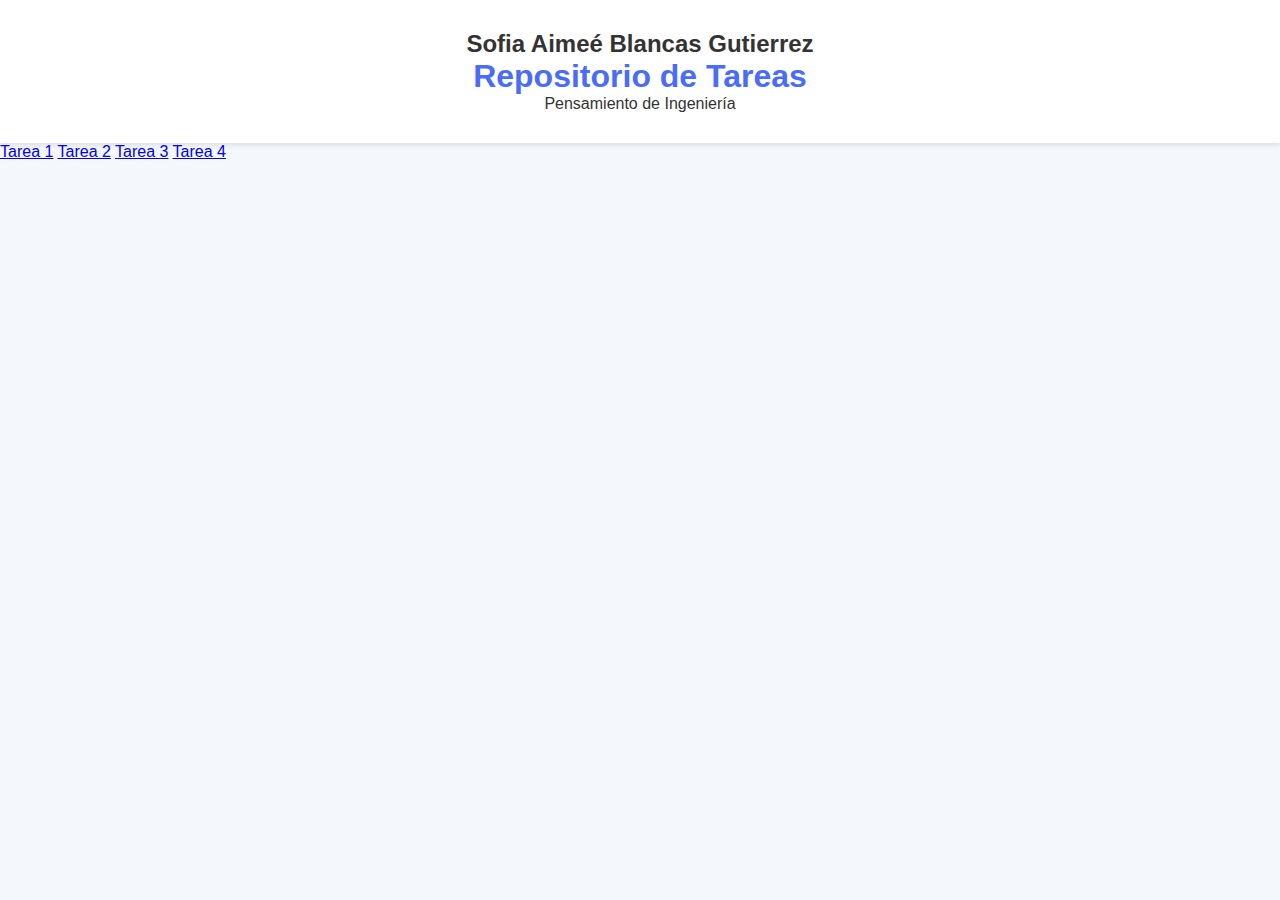
<file: index.html>
<!DOCTYPE html>
<html lang="es">
<head>
    <meta charset="UTF-8">
    <title>Repositorio de Tareas</title>
    <link rel="stylesheet" href="styles.css">
</head>
<body>

    <header>
        <h2 class="nombre">Sofia Aimeé Blancas Gutierrez</h2>
        <h1>Repositorio de Tareas</h1>
        <p class="materia">Pensamiento de Ingeniería</p>
    </header>

    <section class="contenedor">

        <a href="tarea1/index.html" class="card">Tarea 1</a>
        <a href="tarea2/index.html" class="card">Tarea 2</a>
        <a href="tarea3/index.html" class="card">Tarea 3</a>
        <a href="tarea4/index.html" class="card">Tarea 4</a>

    </section>

</body>
</html>
</file>
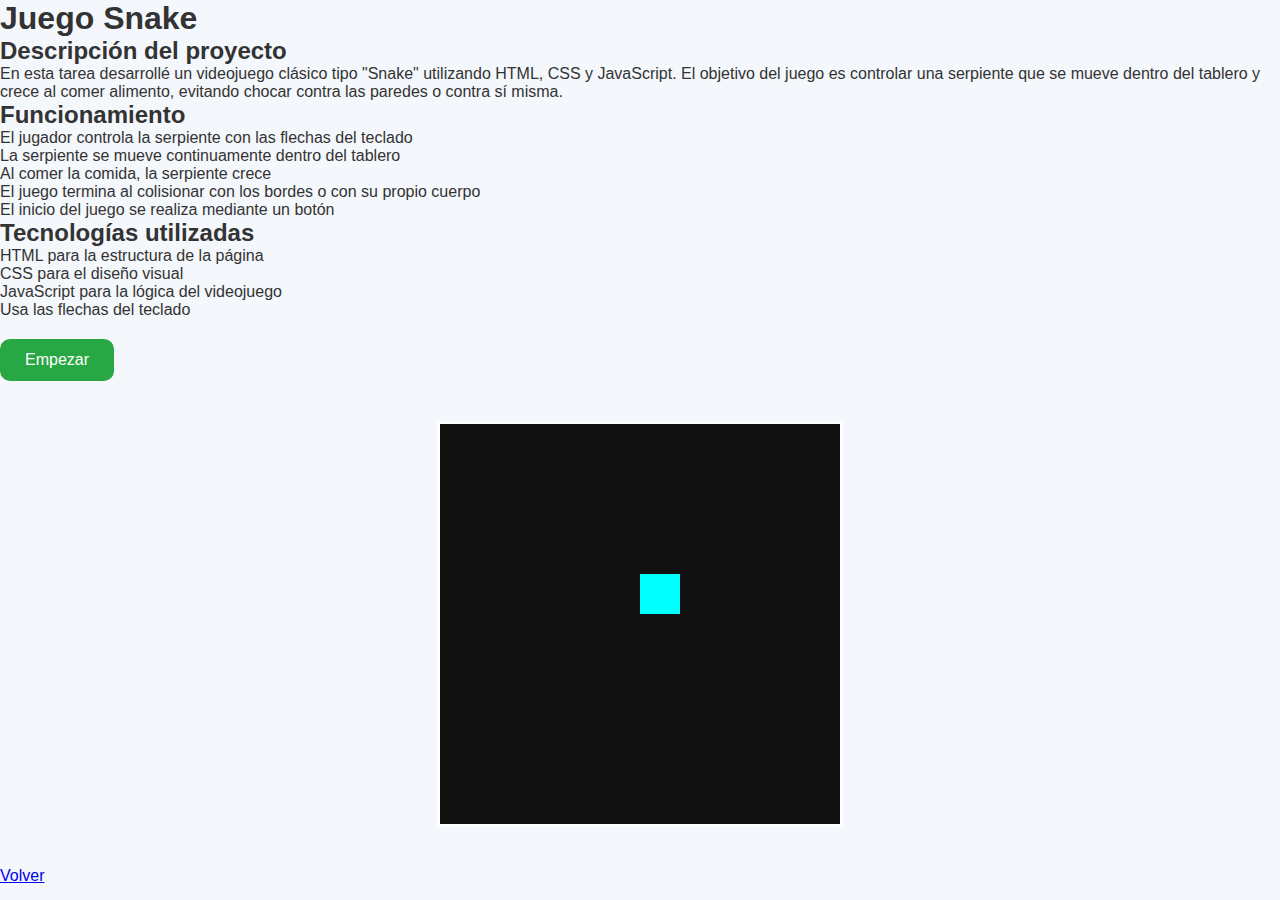
<file: tareas/tarea-01.html>
<!DOCTYPE html>
<html lang="es">

<head>
<meta charset="UTF-8">
<title>Tarea 1 - Snake</title>
<link rel="stylesheet" href="../styles.css">

<style>
canvas{
    background:#111;
    display:block;
    margin:40px auto;
    border:3px solid white;
}

button{
    margin-top:20px;
    padding:12px 25px;
    font-size:16px;
    border:none;
    border-radius:10px;
    background:#28a745;
    color:white;
    cursor:pointer;
    transition:0.3s;
}

button:hover{
    background:#218838;
}
</style>

</head>

<body>

<h1>Juego Snake</h1>

<!-- 🔽 INFO COMPLETA -->
<h2>Descripción del proyecto</h2>
<p>
En esta tarea desarrollé un videojuego clásico tipo "Snake" utilizando HTML, CSS y JavaScript.
El objetivo del juego es controlar una serpiente que se mueve dentro del tablero y crece al comer alimento,
evitando chocar contra las paredes o contra sí misma.
</p>

<h2>Funcionamiento</h2>
<ul>
<li>El jugador controla la serpiente con las flechas del teclado</li>
<li>La serpiente se mueve continuamente dentro del tablero</li>
<li>Al comer la comida, la serpiente crece</li>
<li>El juego termina al colisionar con los bordes o con su propio cuerpo</li>
<li>El inicio del juego se realiza mediante un botón</li>
</ul>

<h2>Tecnologías utilizadas</h2>
<ul>
<li>HTML para la estructura de la página</li>
<li>CSS para el diseño visual</li>
<li>JavaScript para la lógica del videojuego</li>
</ul>
<!-- 🔼 FIN INFO -->

<p>Usa las flechas del teclado</p>

<!-- BOTÓN -->
<button onclick="iniciarJuego()">Empezar</button>

<canvas id="game" width="400" height="400"></canvas>

<a href="../index.html">Volver</a>

<script src="juego.js"></script>

</body>
</html>
</file>
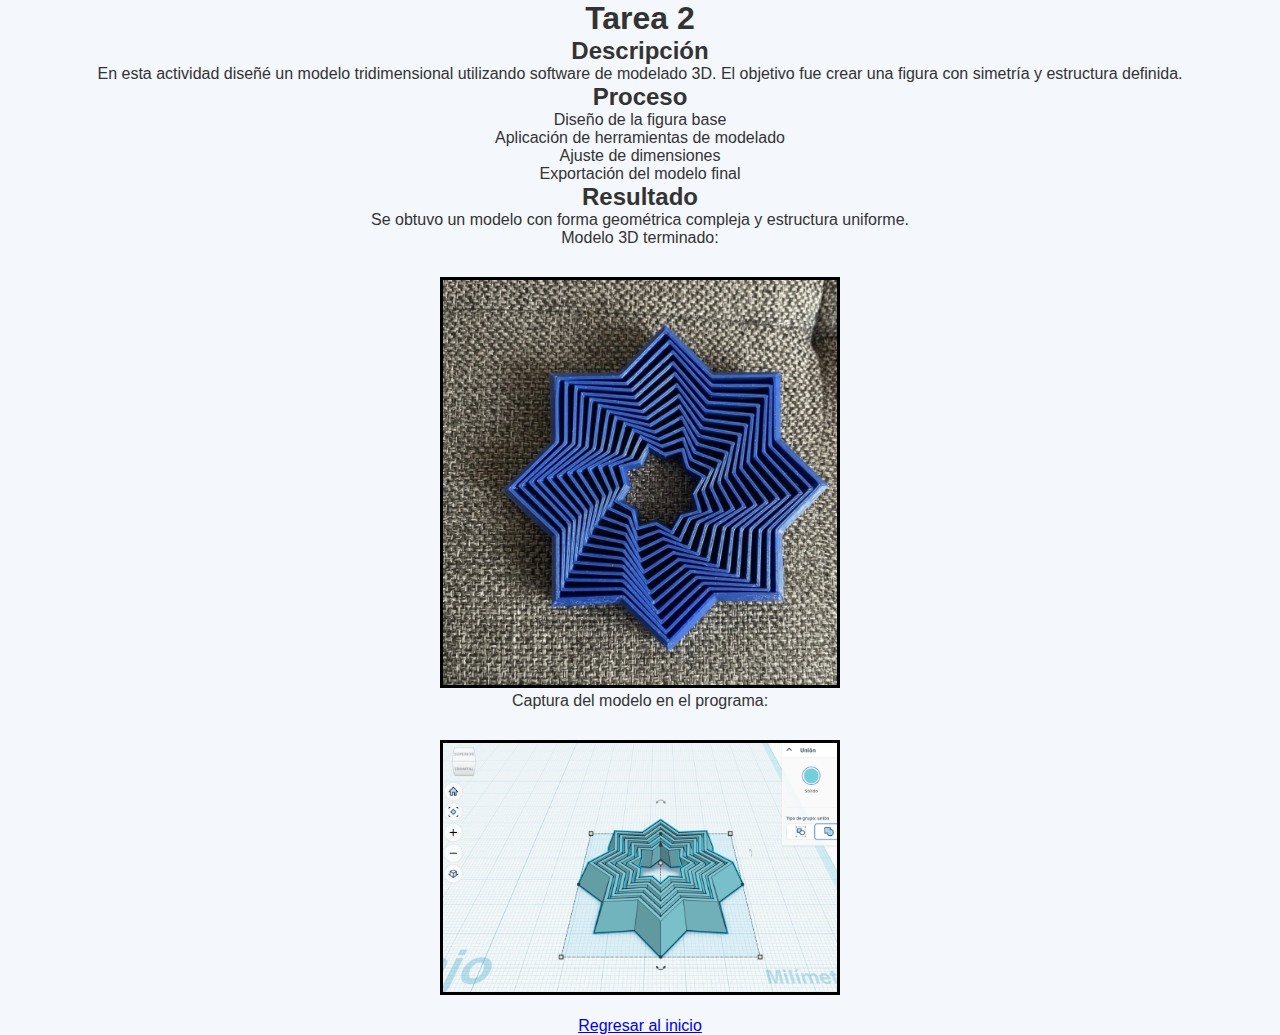
<file: tareas/tarea-02.html>
<!DOCTYPE html>
<html lang="es">

<head>
<meta charset="UTF-8">
<title>Tarea 2 - Modelo 3D</title>
<link rel="stylesheet" href="../styles.css">

<style>

body{
    font-family: Arial, sans-serif;
    text-align:center;
}

img{
    margin-top:30px;
    width:400px;
    border:3px solid black;
}

</style>

</head>

<body>

<h1>Tarea 2</h1>
<h2>Descripción</h2>
<p>
En esta actividad diseñé un modelo tridimensional utilizando software de modelado 3D.
El objetivo fue crear una figura con simetría y estructura definida.
</p>

<h2>Proceso</h2>
<ul>
<li>Diseño de la figura base</li>
<li>Aplicación de herramientas de modelado</li>
<li>Ajuste de dimensiones</li>
<li>Exportación del modelo final</li>
</ul>

<h2>Resultado</h2>
<p>
Se obtuvo un modelo con forma geométrica compleja y estructura uniforme.
</p>

<p>Modelo 3D terminado:</p>

<img src="../css/img/IMG_1173.jpg">

<p>Captura del modelo en el programa:</p>

<img src="../css/img/modelo3D.png" alt="Captura del modelo">

<br><br>

<a href="../index.html">Regresar al inicio</a>

</body>

</html>
</file>
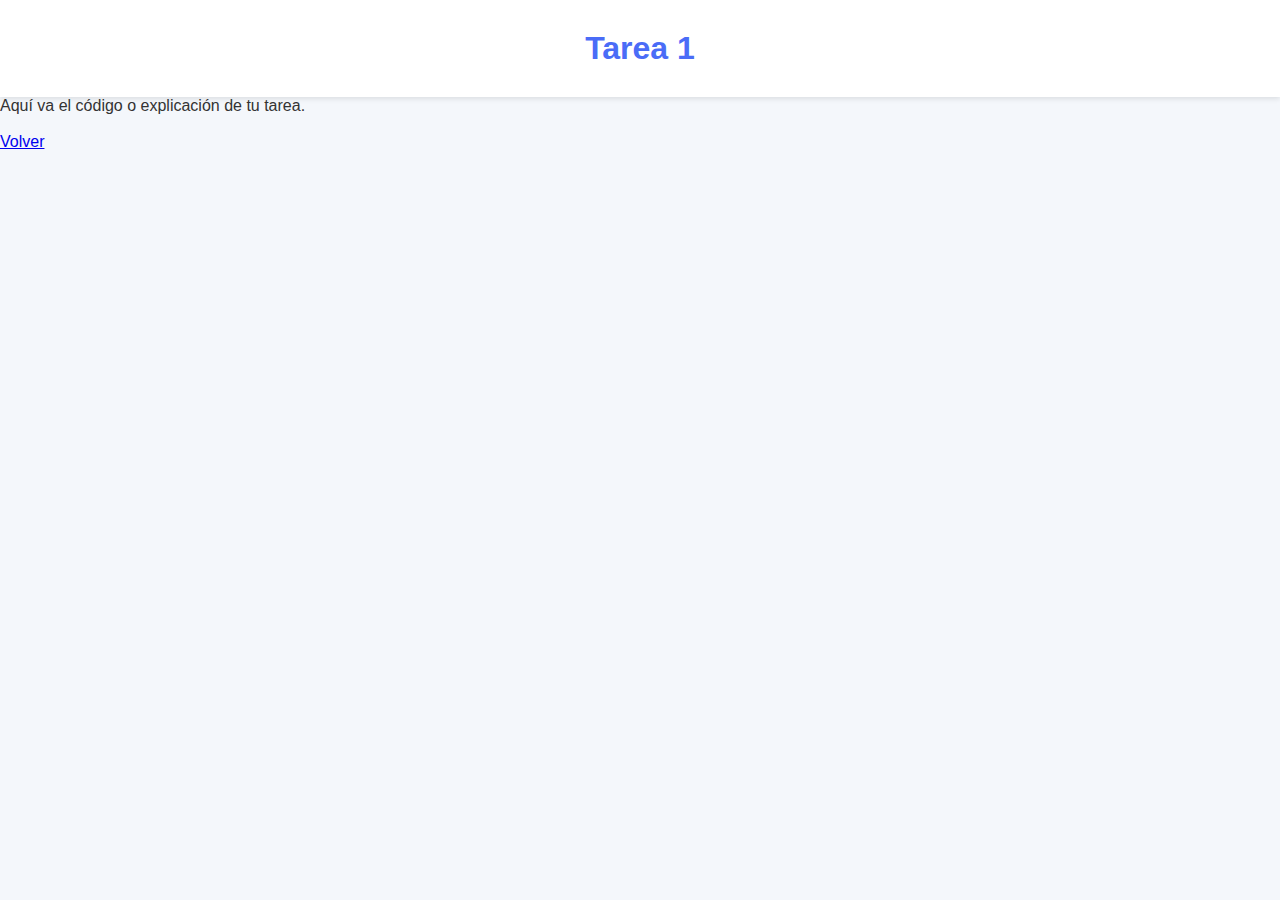
<file: tareas/tarea-03.html>
<!DOCTYPE html>
<html lang="es">
<head>
    <meta charset="UTF-8">
    <title>Tarea 1</title>
    <link rel="stylesheet" href="../styles.css">
</head>
<body>

    <header>
        <h1>Tarea 1</h1>
    </header>

    <p>Aquí va el código o explicación de tu tarea.</p>

    <br>
    <a href="../index.html" class="card">Volver</a>

</body>
</html>
</file>
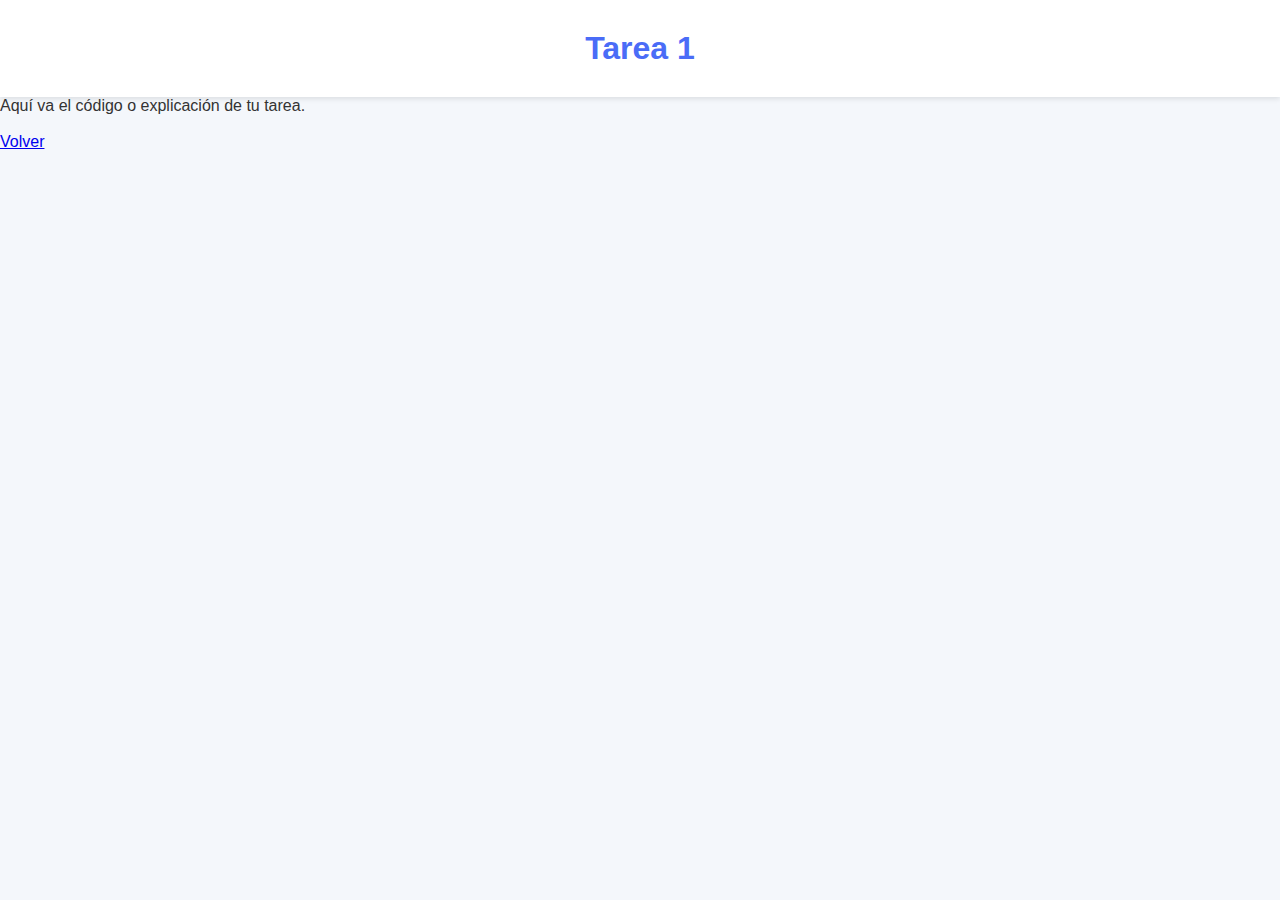
<file: tareas/tarea-05.html>
<!DOCTYPE html>
<html lang="es">
<head>
    <meta charset="UTF-8">
    <title>Tarea 1</title>
    <link rel="stylesheet" href="../styles.css">
</head>
<body>

    <header>
        <h1>Tarea 1</h1>
    </header>

    <p>Aquí va el código o explicación de tu tarea.</p>

    <br>
    <a href="../index.html" class="card">Volver</a>

</body>
</html>
</file>
<file: styles.css>
* {
    margin: 0;
    padding: 0;
    box-sizing: border-box;
    font-family: Arial, sans-serif;
}

body {
    background-color: #f4f7fb;
    color: #333;
}

/* HEADER */
header {
    background-color: #ffffff;
    text-align: center;
    padding: 30px;
    box-shadow: 0 2px 5px rgba(0,0,0,0.1);
}

header h1 {
    color: #4a6cf7;
}

/* PERFIL */
.perfil {
    background-color: #ffffff;
    margin: 30px;
    padding: 30px;
    border-radius: 12px;
    display: flex;
    gap: 25px;
    align-items: center;
    box-shadow: 0 4px 10px rgba(0,0,0,0.08);
}

.perfil img {
    width: 140px;
    height: 140px;
    border-radius: 50%;
    object-fit: cover;
}

.perfil-texto ul {
    margin-top: 10px;
}

.perfil-texto li {
    list-style: none;
    margin-bottom: 5px;
}

/* TARJETAS */
.contenedor-tareas {
    display: grid;
    grid-template-columns: repeat(auto-fit, minmax(220px, 1fr));
    gap: 20px;
    padding: 40px;
}

.tarjeta {
    background-color: #ffffff;
    padding: 20px;
    border-radius: 10px;
    text-decoration: none;
    color: #333;
    transition: transform 0.2s, box-shadow 0.2s;
}

.tarjeta:hover {
    transform: translateY(-5px);
    box-shadow: 0 8px 15px rgba(0,0,0,0.15);
}

.tarjeta h3 {
    color: #4a6cf7;
    margin-bottom: 10px;
}

/* FOOTER */
footer {
    text-align: center;
    padding: 20px;
    background-color: #ffffff;
}
</file>
